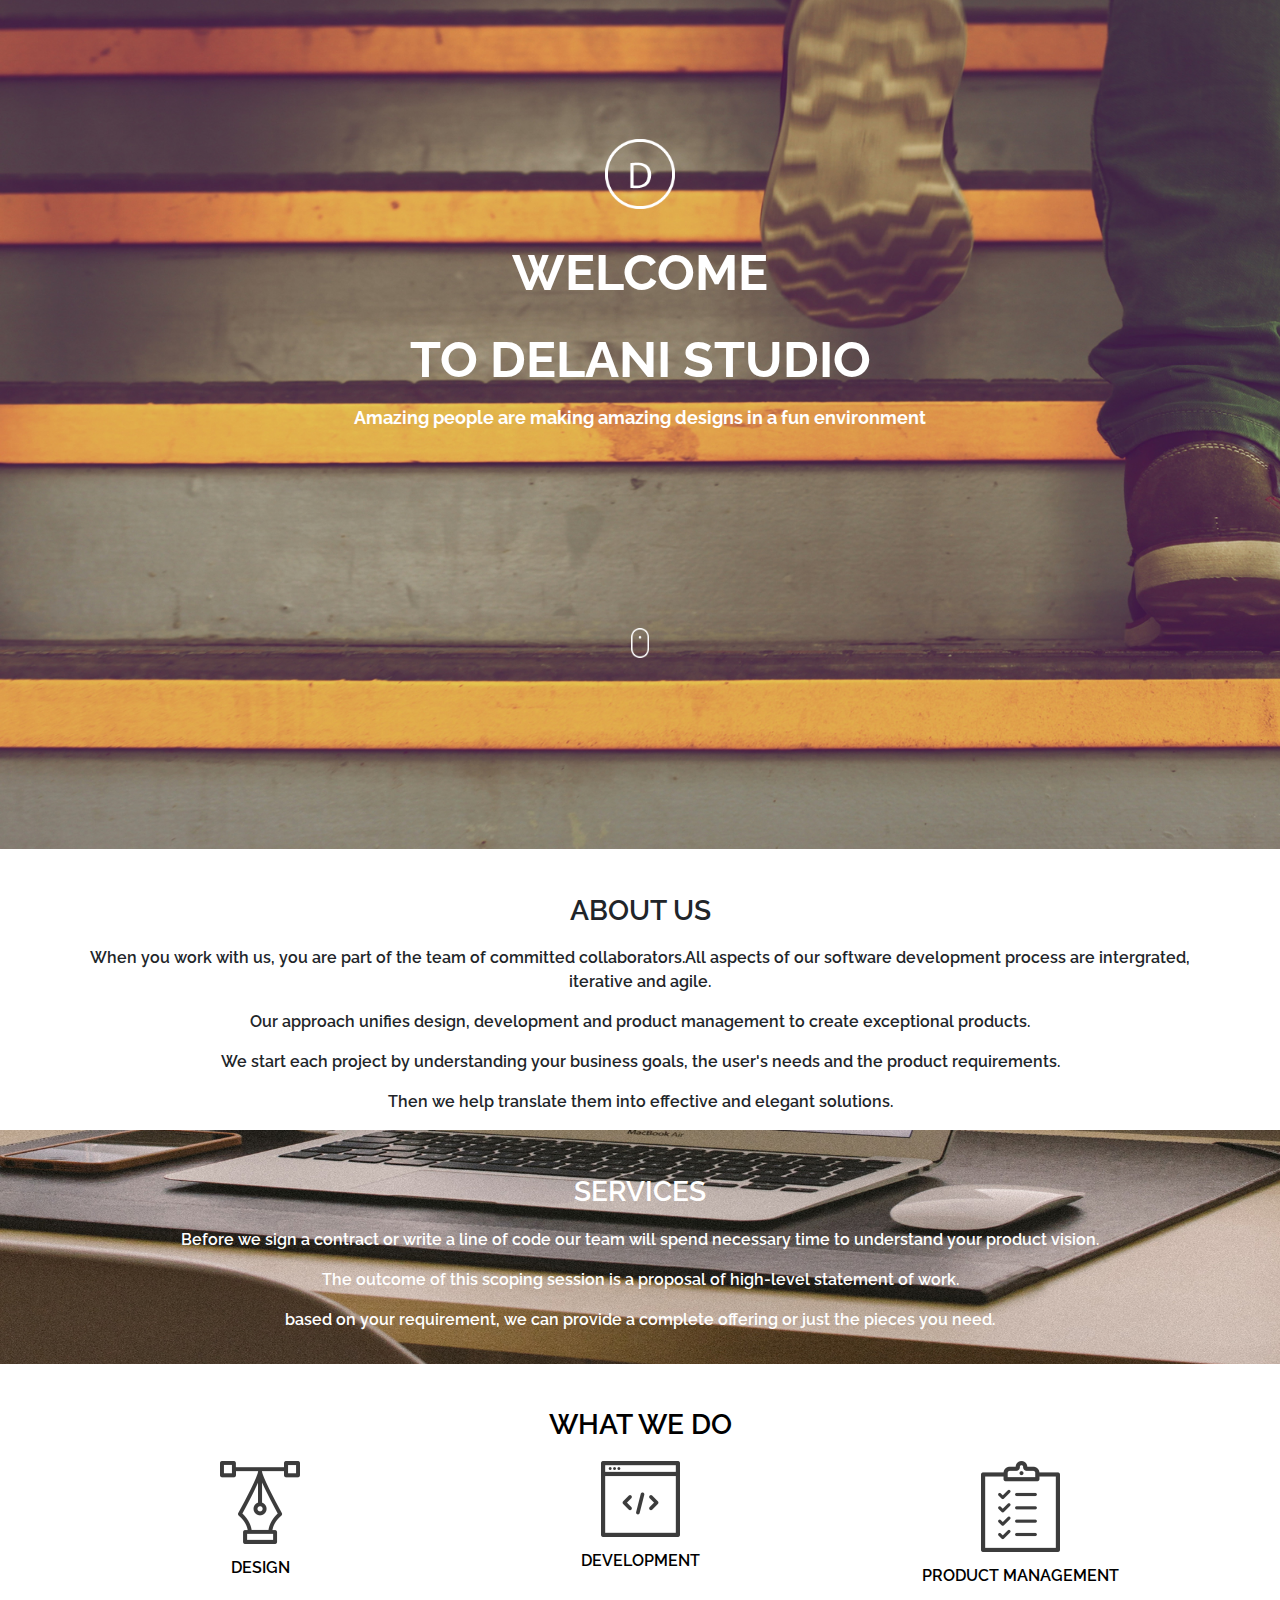
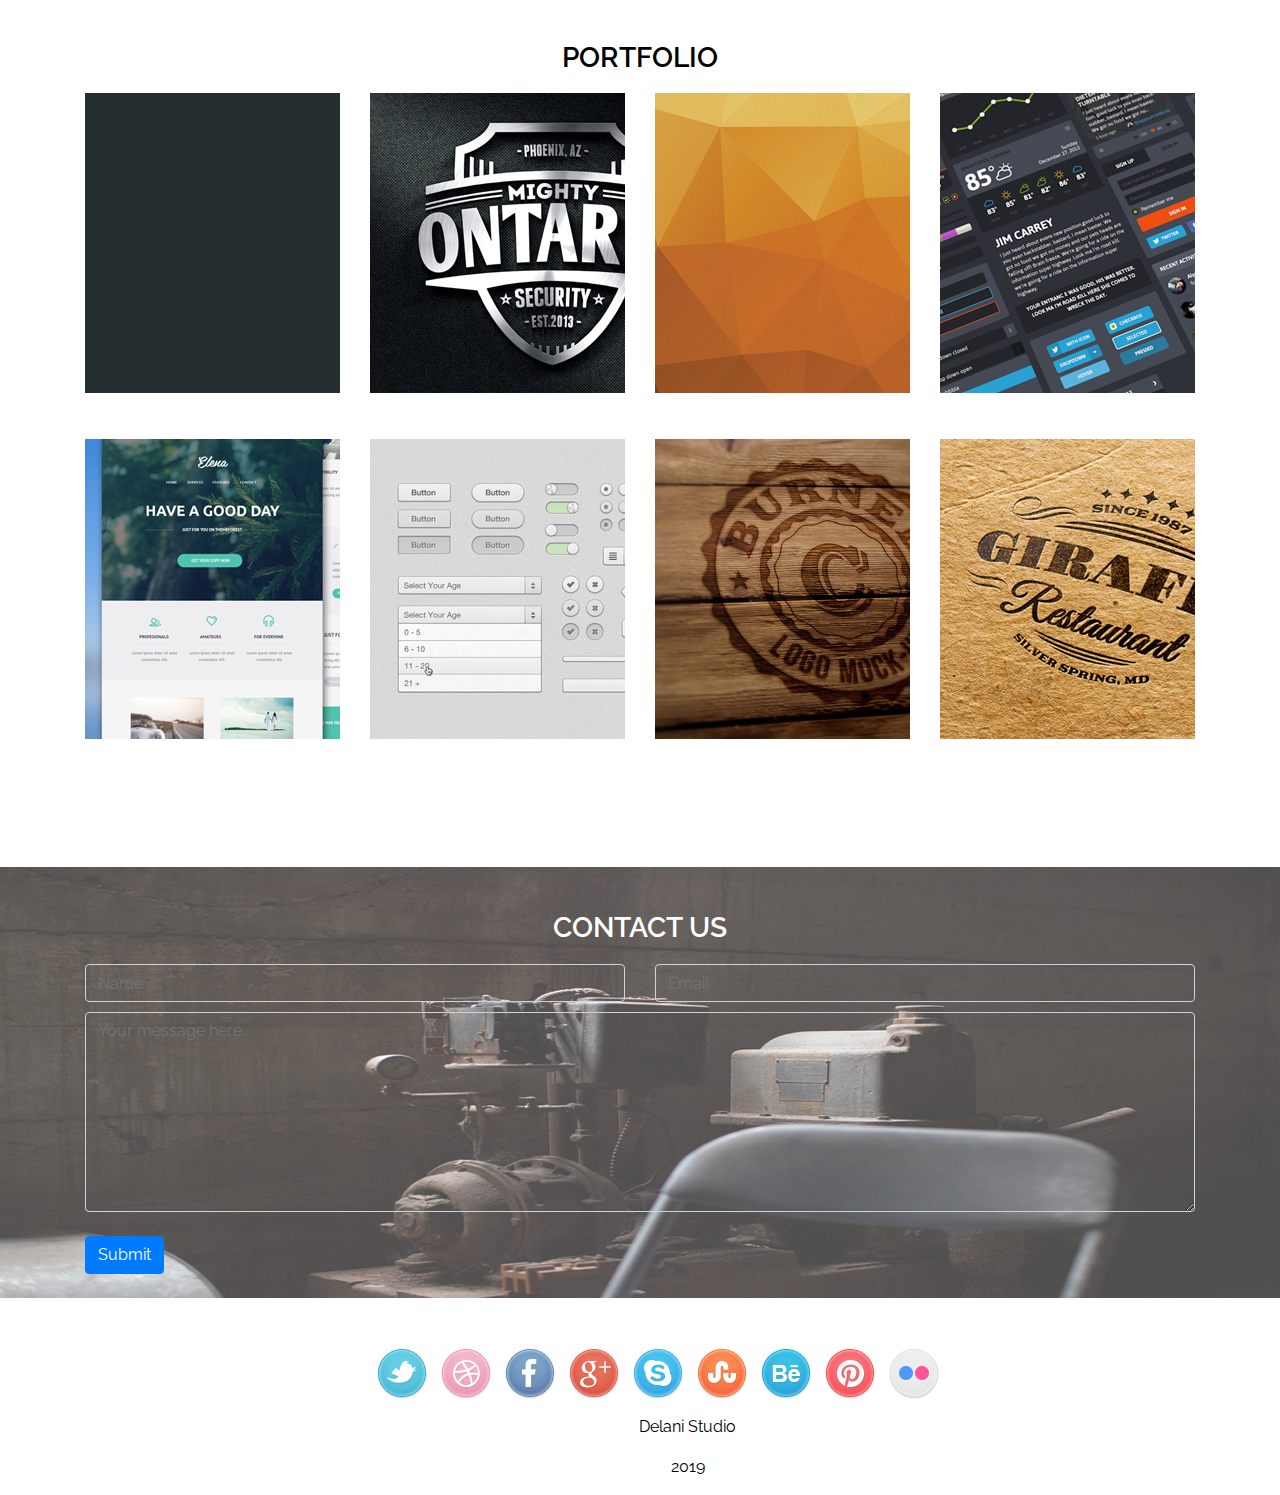
<file: index.html>
<!DOCTYPE html>
<html lang="en">
<head>
    <meta charset="UTF-8">
    <meta name="viewport" content="width=device-width, initial-scale=1.0">
    <meta http-equiv="X-UA-Compatible" content="ie=edge">
    <title>Delani-Studio</title>
    <link rel="icon" href="img/work3.jpg" type="image" class="responsive">
    <link href="https://fonts.googleapis.com/css?family=Raleway&display=swap" rel="stylesheet">
    <link rel="stylesheet" href="css/bootstrap.css" type="text/css">
    <link rel="stylesheet" href="css/style.css" type="text/css">
    <script src="js/jquery-3.4.1.js"></script>
    <script src="js/scripts.js"></script>
</head>
<body>
<div class="container-fluid banner">
<div class="container captionn">
<div class="row">
<div class="col-md-12 spacer"></div>
<div class="col-md-12">
<center><img src="img/logo.png" alt="mouse" id="logo"></center> 
<div class="row">
<div class="col-md-1"></div>
<div class="col-md-10 caption">
<h1 id="wel">welcome</h1>
<h1>To Delani Studio</h1>
<h5>Amazing people are making amazing designs in a fun environment</h5>
</div>
<div class="col-md-1"></div>
</div>
<div class="col-md-12 spacerr"></div>
<center><img src="img/mouse_click.png" alt="mouse" id="click"></center>
<div class="col-md-12 spacerr"></div>  
</div>
</div>
</div>
</div>
<div class="container">
<div class="row">
<div class="col-md-12 about">
<h1>About Us</h1>
<p>When you work with us, you are part of the team of committed collaborators.All aspects of our software development process are intergrated, iterative and agile.</p>
<p>Our approach unifies design, development and product management to create exceptional products.</p><p> We start each project by understanding your business goals,
  the user's needs and the product requirements.</p><p> Then we help translate them into effective and elegant solutions.</p>
</div>
</div>
</div>
<div class="container-fluid service">
<div class="container">
<div class="row">
<div class="col-md-12">
<h1>Services</h1>
<p>Before we sign a contract or write a line of code our team will spend necessary  time to understand your product vision.</p> 
<p>The outcome of this scoping session is a proposal of high-level statement of work. </p><p>based on your requirement, we can provide a complete offering or just the pieces
  you need.</p><p></p>
</div>
</div>
</div>
</div>
<div class="container what">
<div class="row">
<div class="col-md-12"><h1>What We Do</h1></div>
<div class="col-md-4 sim"><img src="img/design_icon.png " class="click1" alt="design" id="repo1"><h5 id="well" >design</h5>
<p class="click1" id="repos1" >Our design practice offers a full range of services including branding strategy,interaction and visual design and user experience testing. Throughout your project, our designers create and implement visual designs and workflows solicit user feedback, and work with you to make sure what gets built is what is needed.</p>
</div>
<div class="col-md-4 sim"><img src="img/dev_icon.png" class="click2" alt="dev" id="repo2"><h5 id="well">development</h5>
<p class="click2" id="repos2">All engineers are fluent in the latest enterprise, mobile and web development technologies. They collaborate with your team to write, test, and improve code on a daily basis, using proven practices such as test-driven development and pair programming.</p></div>
<div class="col-md-4 sim"><img src="img/product_icon.png" class="click3" alt="pro" id="repo3"><h5 id="well">Product management</h5>
<p class="click3" id="repos3">Planning and development is iterative. Because we are constantly coding and testing, the products we build are always ready to go live.This iterative process allows for changes as business requirements eveolve.</p></div>
</div>
</div>
<div class="container port">
<div class="row">
<div class="col-md-12"><h1>Portfolio</h1></div>
<div class="col-md-3">
<div class="hover1">
<img src="img/work4.jpg" alt="portfolio image" class="imgg">
<div class="hovertext">
<div class="namee">BLACK APP</div>
</div>
</div>
</div>
<div class="col-md-3">
<div class="hover1">
<img src="img/work3.jpg" alt="portfolio image" class="imgg">
<div class="hovertext">
<div class="namee">MIGHTY ONTARIO</div>
</div>
</div>
</div>
<div class="col-md-3">
<div class="hover1">
<img src="img/work2.jpg" alt="portfolio image" class="imgg">
<div class="hovertext">
<div class="namee">PROJECT ORANGE</div>
</div>
</div>
</div>
<div class="col-md-3">
<div class="hover1">
<img src="img/work1.jpg" alt="portfolio image" class="imgg">
<div class="hovertext">
<div class="namee">PROJECT APP</div>
</div>
</div>
</div>
</div>
<div class="row">
<div class="col-md-12 spacepo"></div>
<div class="col-md-3">
<div class="hover1">
<img src="img/work5.jpg" alt="portfolio image" class="imgg">
<div class="hovertext">
<div class="namee">PROJECT ELEXA</div>
</div>
</div>
</div>

<div class="col-md-3">
<div class="hover1">
<img src="img/work6.jpg" alt="portfolio image" class="imgg">
<div class="hovertext">
<div class="namee">SCROLLER</div>
</div>
</div>
</div>

<div class="col-md-3">
<div class="hover1">
<img src="img/work7.jpg" alt="portfolio image" class="imgg">
<div class="hovertext">
<div class="namee">BURNER</div>
</div>
</div>
</div>
<div class="col-md-3">
<div class="hover1">
<img src="img/work8.jpg" alt="portfolio image" class="imgg">
<div class="hovertext">
<div class="namee">GIRAFFE</div>
</div>
</div>
</div>
</div>
</div>
<div class="col-md-12 spacer"></div>
<div class="container-fluid Contact">
<div class="container">
<div class="row">
<div class="col-md-12">
<h1>Contact Us</h1>
<div id="data">
<form>
<div class="row">
<div class="col-md-6">
<input type="text" class="form-control" id="name" value="" placeholder="Name">
</div>
<div class="col-md-6">
<input type="email" class="form-control"  id="email" value=""  placeholder="Email">
</div><br><br>
<div class="col-md-12">
<textarea class="form-control" id="message" aria-valuemax=""  placeholder="Your message here" ></textarea>
</div><br>
</div><br>
<button type="submit" class="btn btn-primary">Submit</button><br><br>
</form>
</div>
</div>
</div>
</div>
</div>
<div class="col-md-12 spacefooter"></div>
<div class="container futa">
<div class="row">
<div class="col-md-3"></div>
<div class="col-md-7">
<ul id="icons">
<li><a href="#"><img src="img/twitter.png" class="responsive"></a></li>
<li><a href="#"><img src="img/dribble.png" class="responsive"></a></li>
<li><a href="#"><img src="img/facebook.png" class="responsive"></a></li>
<li><a href="#"><img src="img/g_plus.png" class="responsive"></a></li>
<li><a href="#"><img src="img/skype.png" class="responsive"></a></li>
<li><a href="#"><img src="img/stumble_upon.png" class="responsive"></a></li>
<li><a href="#"><img src="img/behance.png" class="responsive"></a></li>
<li><a href="#"><img src="img/pinterest.png" class="responsive"></a></li>
<li><a href="#"><img src="img/flickr.png" class="responsive"></a></li>
</ul>
<p>Delani Studio</p>
<p>2019</p>
</div>
<div class="col-md-2"></div>
</div>
</div>
</div>
</body>
</body>
</html>
</file>
<file: css/style.css>
*{
  padding:0px;
  margin:0px;
  font-family: 'Raleway', sans-serif;
  overflow-x: hidden;
}

.banner{
  background-image: url(../img/h_img.jpg);
  background-repeat: no-repeat;
  background-size: cover;
}

.caption h1{
  text-align: center;
  color: white;
  font-size: 50px;
  text-transform: uppercase;
  font-weight: 700;
  padding: 1%;
}

.caption h5{
  color: white;
  text-align: center;
  font-size: 18px;
  font-weight: 700;
}


.wel{
  text-align: center;
  color: white;
  font-size: 50px;
  text-transform: uppercase;
  font-weight: 700;
  padding: 1%;
  background-color:red;
}


.captionn img{
  height: 70px;
  margin: 25px;
}

#click{
  height:30px;

}

.spacer{
  margin-top: 10%;
}

.spacerr{
  margin-top: 10%;
  margin-bottom:5%;
}

.spacerrr{
  margin-top: 5%;
  margin-bottom:5%;
}

.spacefooter{
  margin-top: 2%;
  margin-bottom:2%;
}


.about h1{
  padding: 4% 0% 1% 0%;
  text-align: center;
  text-transform: uppercase;
  font-weight: 600;
  font-size:28px;
}

.about p{
text-align: center;
font-weight: 600;
font-size: 16px;
}

.service{
  background-image: url(../img/s_image.jpg);
  background-repeat: no-repeat;
  background-size: cover;
}

.service h1{
  padding: 4% 0% 1% 0%;
  text-align: center;
  text-transform: uppercase;
  font-weight: 600;
  font-size:28px;
  color: white;
}

.service p{
text-align: center;
font-weight: 600;
font-size: 16px;
color: white;
}

.what {
  text-align: center;
}

.what h1{
  padding: 4% 0% 1% 0%;
  text-align: center;
  text-transform: uppercase;
  font-weight: 600;
  font-size:28px;
  color:black;
}

.what h5{
  padding: 4% 0% 1% 0%;
  text-transform: uppercase;
  font-weight: 600;
  font-size:16px;
  color:black;
}

.well{
  padding: 4% 0% 1% 0%;
  text-transform: uppercase;
  font-weight: 600;
  font-size:16px;
  color:black;
  background-color: red;
}

.port h1{
  padding: 4% 0% 1% 0%;
  text-align: center;
  text-transform: uppercase;
  font-weight: 600;
  font-size:28px;
  color:black;
}

.spacepo{
  padding:2%;
}

#message{
  background-color: transparent;
  height: 200px;
}

#name{
background-color: transparent;
}

#email{
background-color: transparent;
  }

.Contact{
    background-image: url(../img/c_image.jpg);
    background-repeat: no-repeat;
    background-size: cover;
  }
  
.Contact h1{
padding: 4% 0% 1% 0%;
text-align: center;
text-transform: uppercase;
font-weight: 600;
font-size:28px;
color: white;
  }

#icons{
  display: inline-flex;
}

#icons > li >a{
  padding:7px;
}

.futa p{
  text-align: center;
  font-weight: 400;
  font-size: 16px;
  color:black;
  }

  #repos1{
    display: none;
  }

  #repos2{
    display: none;
  }

  #repos3{
    display: none;
  }

  .hovertext{
  position: absolute;
  top: 50%;
  left: 50%;
  width: 90%;
  font-weight: 600;
  font-size:28px;
  color: white;
  text-align: center;
  HEIGHT: auto;
  opacity: 0.55%;
  background: #00000066;
  transform: translate(-50%,-50%);
  }

  .imgg:hover{
    opacity: 0.5;

  }
</file>
